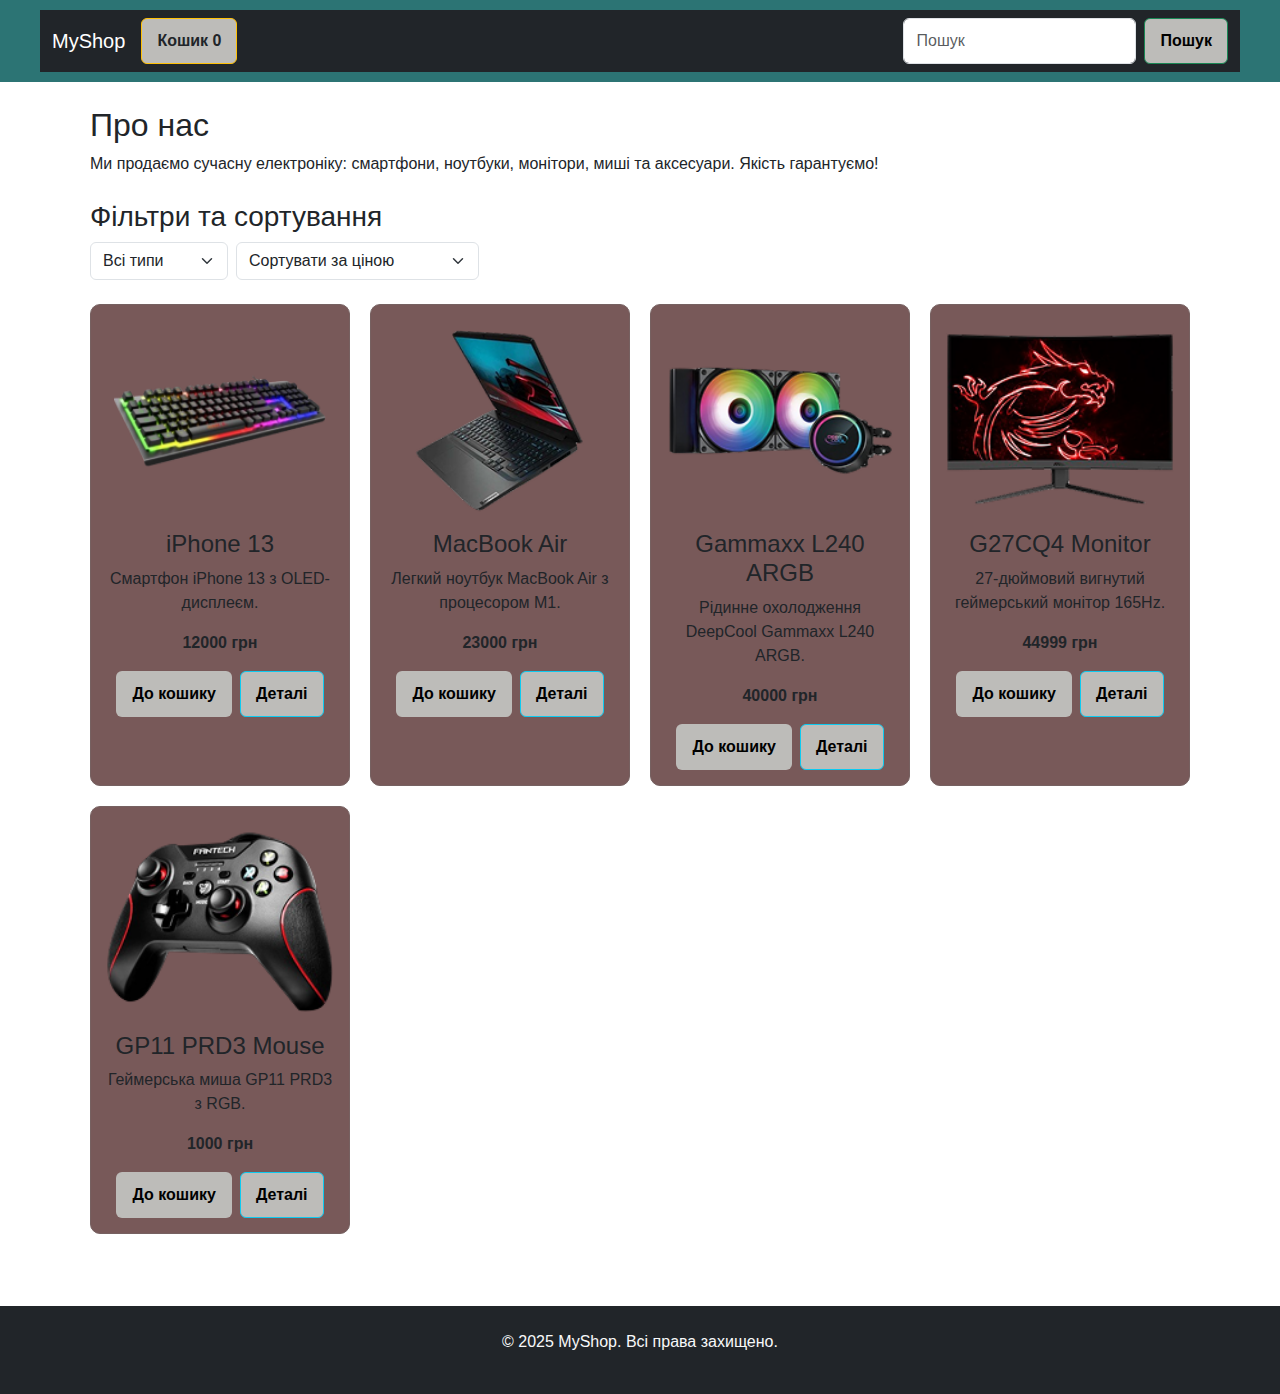
<file: index.html>
<!DOCTYPE html>
<html lang="uk">
<head>
    <meta charset="UTF-8">
    <meta name="viewport" content="width=device-width, initial-scale=1.0">
    <title>MyShop</title>
    <link rel="stylesheet" href="https://cdn.jsdelivr.net/npm/bootstrap@5.3.8/dist/css/bootstrap.min.css">
    <link rel="stylesheet" href="css/style.css">
</head>
<!-- Toast повідомлення -->
<div id="toast" class="toast-notification">Товар додано до кошика!</div>

<body>

<header>
    <nav class="navbar navbar-expand-lg navbar-dark bg-dark">
        <div class="container-fluid">
            <a class="navbar-brand" href="#">MyShop</a>
            <button class="navbar-toggler" type="button" data-bs-toggle="collapse"
                    data-bs-target="#navbarSupportedContent" aria-controls="navbarSupportedContent"
                    aria-expanded="false" aria-label="Toggle navigation">
                <span class="navbar-toggler-icon"></span>
            </button>

            <div class="collapse navbar-collapse" id="navbarSupportedContent">
                <ul class="navbar-nav me-auto mb-2 mb-lg-0">
                    <li class="nav-item">
                        <button class="btn btn-warning text-dark" id="openCartBtn">
                            Кошик <span id="cart-count">0</span>
                        </button>
                    </li>
                </ul>
                <form class="d-flex" role="search">
                    <input class="form-control me-2" type="search" placeholder="Пошук" aria-label="Search" id="searchInput">
                    <button class="btn btn-outline-success" type="button" id="searchBtn">Пошук</button>
                </form>
            </div>
        </div>
    </nav>
</header>

<main class="container py-4">
    <section>
        <h2>Про нас</h2>
        <p>Ми продаємо сучасну електроніку: смартфони, ноутбуки, монітори, миші та аксесуари. Якість гарантуємо!</p>
    </section>

    <section id="filters" class="mt-4">
        <h3>Фільтри та сортування</h3>
        <div class="d-flex gap-2 flex-wrap">
            <select id="filterType" class="form-select w-auto">
                <option value="all">Всі типи</option>
                <option value="phone">Смартфони</option>
                <option value="laptop">Ноутбуки</option>
                <option value="monitor">Монітори</option>
                <option value="accessory">Аксесуари</option>
            </select>
            <select id="sortPrice" class="form-select w-auto">
                <option value="default">Сортувати за ціною</option>
                <option value="asc">Від дешевших до дорогих</option>
                <option value="desc">Від дорогих до дешевих</option>
            </select>
        </div>
    </section>

    <section id="products" class="mt-4">
        <div class="products-div"></div>
    </section>
</main>

<!-- Вкладка кошика -->
<div id="cartSidebar" class="cart-sidebar">
    <button id="closeCartBtn" class="btn btn-danger mb-2">✖ Закрити</button>
    <h4>Ваш кошик</h4>
    <div id="cart-container"></div>
    <h5 class="mt-3">Загальна сума: <span id="total">0</span> грн</h5>
    <button id="orderBtn" class="btn btn-primary mt-2 w-100">Замовити</button>
    <button id="clearCartBtn" class="btn btn-danger mt-2 w-100">Очистити кошик</button>
</div>

<footer class="text-center py-4 mt-5 bg-dark text-light">
    <p>© 2025 MyShop. Всі права захищено.</p>
</footer>

<script src="js/script.js"></script>
<script src="https://cdn.jsdelivr.net/npm/bootstrap@5.3.8/dist/js/bootstrap.bundle.min.js"></script>
</body>
</html>
</file>
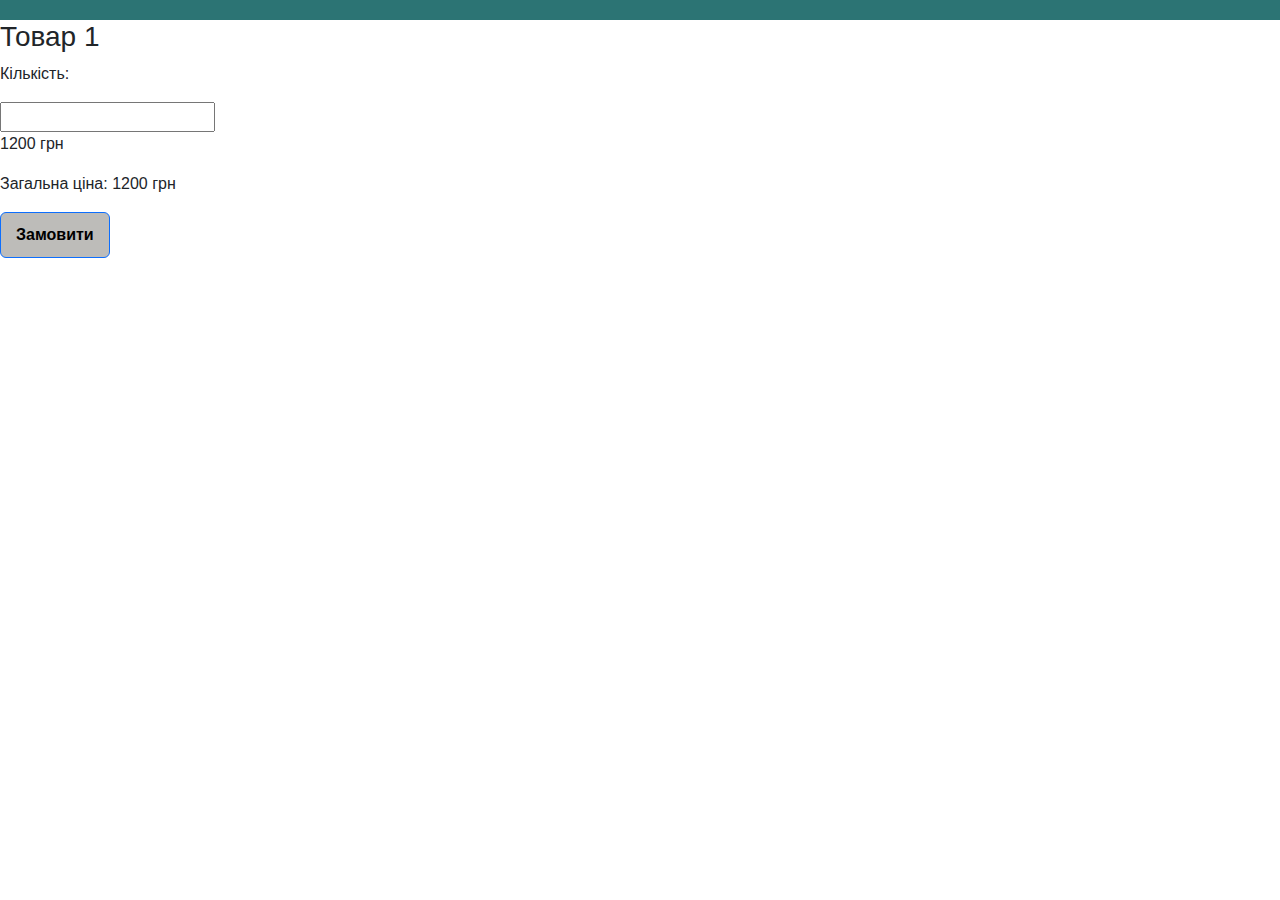
<file: card.html>
<!DOCTYPE html>
<html lang="en">
<head>
    <meta charset="UTF-8">
    <meta name="viewport" content="width=device-width, initial-scale=1.0">
    <title>Document</title>
    <link rel="stylesheet" href="https://cdn.jsdelivr.net/npm/bootstrap@5.3.8/dist/css/bootstrap.min.css">
    <link rel="stylesheet" href="css/style.css">
</head>
<body>
    <header></header>

    <main>
        <div class="card-products">
            <div class="card-product">
                <h3>Товар 1</h3>
                <div class="count-box">
                    <p>Кількість:</p>
                    <input type="number" id="count-prouct1">
                </div>
                <p class="products-prise"><span>1200</span> грн</p>
            </div>
        </div>
        <p>Загальна ціна: <span>1200</span> грн</p>
        <button type="button" class="btn btn-primary">Замовити</button>
    </main>

    <script src="js/script.js"></script>
    <script src="https://cdn.jsdelivr.net/npm/bootstrap@5.3.8/dist/js/bootstrap.bundle.min.js"></script>
</body>
</html>
</file>
<file: css/style.css>
body {
    margin: 0;
    font-family: Arial, sans-serif;
    background: #ffffff;
}

/* Header */
header {
    background-color: rgb(44, 116, 116);
    padding: 10px 40px;
}

/* Buttons */
.btn {
    background: #bdbcb9;
    padding: 10px 15px;
    color: #000000;
    border-radius: 6px;
    text-decoration: none;
    font-weight: bold;
}

.container {
    padding: 20px;
}

/* Products grid */
.products-div {
    display: flex;
    flex-wrap: wrap;
    gap: 20px;
}

/* Product card */
.product {
    width: 260px;
    background: #785959;
    padding: 15px;
    border-radius: 10px;
    text-align: center;
    border: 1px solid #766161;
    transition: transform 0.3s;
}

.product:hover {
    transform: translateY(-5px);
    transform: rotate(3deg);
}

.product img {
    width: 100%;
    height: 200px;
    object-fit: contain;
    margin-bottom: 10px;
}

/* Cart items */
.cart-item {
    background: #645a5a;
    padding: 10px;
    border-radius: 10px;
    border: 2px solid #512424;
    margin-bottom: 10px;
    
    display: flex;
    align-items: center;
    gap: 10px;
}

.cart-item img {
    width: 60px;
    height: 60px;
    object-fit: contain;
}

.cart-item input.quantity {
    width: 50px;
}

/* Бокова панель кошика */
.cart-sidebar {
    position: fixed;
    top: 0;
    right: -400px;
    width: 350px;
    height: 100%;
    background-color: #785959;
    padding: 20px;
    box-shadow: -3px 0 10px rgba(0,0,0,0.3);
    transition: right 0.3s;
    overflow-y: auto;
    z-index: 1000;
}

.cart-sidebar.open {
    right: 0;
}
/* Анімація кошика */
@keyframes cartPulse {
    0% {
        transform: scale(1);
    }
    50% {
        transform: scale(1.2);
        background-color: #ffc107;
    }
    100% {
        transform: scale(1);
    }
}

.cart-animate {
    animation: cartPulse 0.5s ease;
}

.toast-notification {
    position: fixed;
    bottom: 20px;
    right: 20px;
    background-color: #198754;
    color: white;
    padding: 12px 20px;
    border-radius: 8px;
    box-shadow: 0 4px 10px rgba(0,0,0,0.3);
    opacity: 0;
    pointer-events: none;
    transition: opacity 0.4s, transform 0.4s;
    z-index: 2000;
    font-weight: bold;
}

.toast-notification.show {
    opacity: 1;
    transform: translateY(-10px);
    pointer-events: auto;
}

.fly-img {
    position: fixed;
    width: 60px;
    height: 60px;
    object-fit: contain;
    z-index: 1500;
    pointer-events: none;
    transition: transform 0.8s cubic-bezier(0.4, 0, 0.2, 1), opacity 0.8s;
}

.cart-count-pulse {
    animation: cartPulse 0.4s ease;
}
</file>
